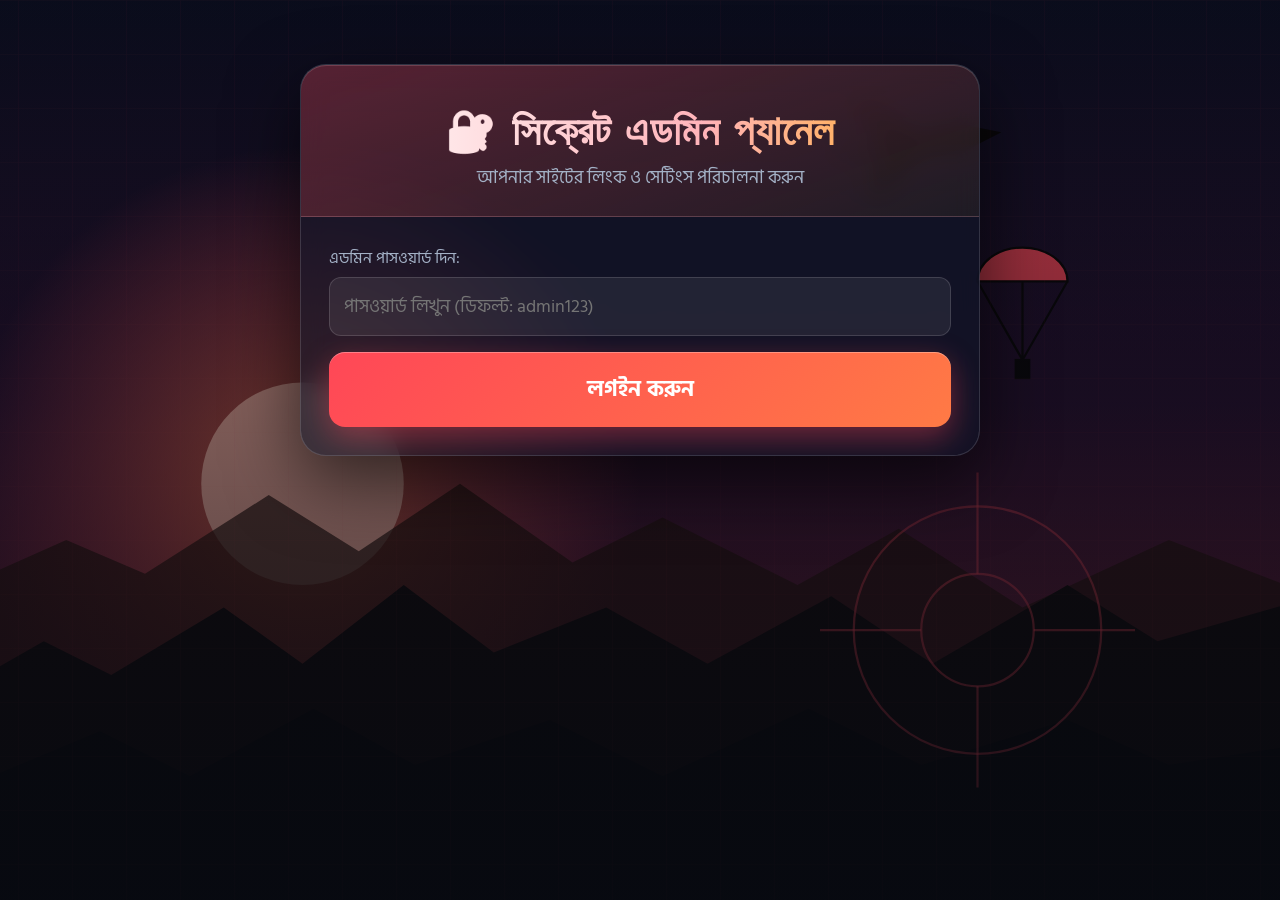
<file: flash-admin.html>
<!DOCTYPE html>
<html lang="bn">
<head>
    <meta charset="UTF-8">
    <meta name="viewport" content="width=device-width, initial-scale=1.0">
    <title>Admin Panel - FF Proxy Store</title>
    <link href="https://fonts.googleapis.com/css2?family=Orbitron:wght@400;700&family=Hind+Siliguri:wght@400;600&display=swap" rel="stylesheet">
    <link rel="stylesheet" href="css/style.css">
</head>
<body>
    <div class="bg-art" aria-hidden="true"><i></i><i></i><i></i></div>
    <div class="container" style="margin-top: 50px;">
        <div class="header">
            <h1>🔐 সিক্রেট এডমিন প্যানেল</h1>
            <p>আপনার সাইটের লিংক ও সেটিংস পরিচালনা করুন</p>
        </div>
        <div class="content-body" style="text-align: left;">
            <div id="auth-box">
                <div class="form-group">
                    <label>এডমিন পাসওয়ার্ড দিন:</label>
                    <input type="password" id="admin-pass-input" placeholder="পাসওয়ার্ড লিখুন (ডিফল্ট: admin123)">
                </div>
                <button class="btn" onclick="authenticateAdmin()">লগইন করুন</button>
            </div>

            <div id="admin-controls" style="display: none;">
                <div class="form-group"><label>ডাইরেক্ট এড লিংক:</label><input type="text" id="admin-direct-link"></div>
                <div class="form-group"><label>সেটআপ / নিয়মের ভিডিও লিংক (ফাঁকা রাখলে বাটন দেখাবে না):</label><input type="text" id="admin-video-link" placeholder="https://youtube.com/..."></div>
                <div class="form-group"><label>আনলক ফাইল বদলাতে চাইলে নতুন ফাইল বাছুন (ছোট ফাইল, ~১ MB পর্যন্ত):</label><input type="file" id="admin-file"><small id="file-info" style="color:var(--muted)"></small></div>
                <button class="btn" onclick="generateConfig()">⚙️ কনফিগ তৈরি করুন</button>
                <div class="form-group" style="margin-top:16px"><label>নিচের কোড দিয়ে হোস্টিংয়ের <b>js/site-config.js</b> ফাইলটি রিপ্লেস করুন:</label><textarea id="admin-out" rows="6" readonly style="width:100%;padding:10px;background:rgba(255,255,255,.07);color:#fff;border:1px solid var(--line);border-radius:12px;font-size:12px"></textarea></div>
                <button class="btn" style="background: linear-gradient(135deg, #2ed573, #10ac84);" onclick="downloadConfig()">⬇️ site-config.js ডাউনলোড</button>
            </div>
        </div>
    </div>
    <script src="js/site-config.js"></script>
    <script src="js/admin.js"></script>
</body>
</html>
</file>
<file: css/style.css>
:root{--bg:#070b14;--card:rgba(16,24,42,.58);--primary:#ff4757;--primary2:#ff7a45;--ok:#2ed573;--accent:#ffb020;--text:#f1f5f9;--muted:#a3b1c6;--line:rgba(255,255,255,.14);--fs:clamp(15px,.9rem + .5vw,18px)}
*{box-sizing:border-box;margin:0;padding:0;font-family:'Hind Siliguri','Orbitron',sans-serif;-webkit-tap-highlight-color:transparent}
html{font-size:var(--fs);-webkit-text-size-adjust:100%}
body{background:var(--bg);color:var(--text);min-height:100vh;min-height:100dvh;display:flex;flex-direction:column;align-items:center;padding:max(14px,env(safe-area-inset-top)) clamp(12px,4vw,28px) max(18px,env(safe-area-inset-bottom));overflow-x:hidden}
body::before{content:"";position:fixed;inset:0;background:linear-gradient(180deg,rgba(7,11,20,.3),rgba(7,11,20,.78)),url(../assets/bg.svg) center/cover no-repeat;z-index:-1}.bg-art{display:none}
.bg-art i{position:fixed;width:46vmax;height:46vmax;border-radius:50%;filter:blur(90px);opacity:.28;z-index:-1;animation:float 14s ease-in-out infinite}
.bg-art i:nth-child(1){background:#ff4757;top:-18vmax;left:-14vmax}
.bg-art i:nth-child(2){background:#6366f1;bottom:-20vmax;right:-14vmax;animation-delay:-5s}
.bg-art i:nth-child(3){background:#ffb020;width:24vmax;height:24vmax;top:40%;left:55%;opacity:.14;animation-delay:-9s}
@keyframes float{50%{transform:translate(4vmax,3vmax) scale(1.1)}}
.container{width:100%;max-width:clamp(340px,92vw,640px);position:relative;background:var(--card);backdrop-filter:blur(12px);-webkit-backdrop-filter:blur(12px);border:1px solid var(--line);border-radius:26px;box-shadow:0 25px 70px rgba(0,0,0,.6),inset 0 1px 0 rgba(255,255,255,.18);overflow:hidden;margin-top:8px}
.container::after,.btn::after{content:"";position:absolute;top:0;left:0;width:40%;height:100%;background:linear-gradient(105deg,transparent,rgba(255,255,255,.22),transparent);transform:translateX(-160%) skewX(-20deg);will-change:transform;animation:shine 4.5s ease-in-out infinite;pointer-events:none}
.btn::after{animation-duration:3s}
@keyframes shine{0%,55%{transform:translateX(-160%) skewX(-20deg)}100%{transform:translateX(420%) skewX(-20deg)}}
.header{padding:clamp(24px,6vw,38px) 20px 24px;text-align:center;background:linear-gradient(160deg,rgba(255,71,87,.3),rgba(255,176,32,.06));border-bottom:1px solid var(--line)}
.logo{width:clamp(72px,20vw,104px);height:auto;filter:drop-shadow(0 0 18px rgba(255,71,87,.7));animation:glow 3s ease-in-out infinite}
@keyframes glow{50%{filter:drop-shadow(0 0 30px rgba(255,176,32,.85))}}
.badge{display:inline-block;font-size:.72rem;font-weight:700;letter-spacing:.1em;color:var(--ok);background:rgba(46,213,115,.12);border:1px solid rgba(46,213,115,.4);padding:4px 14px;border-radius:99px;margin:12px 0 10px}
.header h1{font-family:'Orbitron',sans-serif;font-size:clamp(1.5rem,7vw,2.3rem);font-weight:900;background:linear-gradient(90deg,#fff,#ffb3b9 60%,#ffb020);-webkit-background-clip:text;background-clip:text;color:transparent;letter-spacing:1px;text-transform:uppercase}
.header p{font-size:1rem;color:var(--muted);margin-top:8px}
.store-link,.footer a{display:inline-block;margin-top:12px;font-size:.85rem;font-weight:600;color:var(--accent);text-decoration:none;border:1px solid rgba(255,176,32,.4);padding:6px 16px;border-radius:99px;background:rgba(255,176,32,.08)}
.footer a{margin:0;padding:2px 8px}
.banner-box{display:flex;justify-content:center;align-items:center;margin:12px 0;min-height:50px;overflow:hidden;max-width:100%;transform-origin:top center}
.content-body{padding:clamp(16px,5vw,28px)}
.info-card{background:rgba(255,255,255,.06);border:1px solid var(--line);border-left:4px solid var(--accent);border-radius:14px;padding:16px;margin-bottom:20px}
.info-card h3{font-size:1.05rem;color:var(--accent);margin-bottom:6px}
.info-card p{font-size:.95rem;color:var(--muted);line-height:1.65}
.steps{display:flex;gap:6px;justify-content:center;margin:4px 0 14px}
.dot{flex:1;max-width:38px;height:8px;border-radius:9px;background:rgba(255,255,255,.12);transition:.4s}
.dot.done{background:linear-gradient(90deg,var(--primary),var(--ok));box-shadow:0 0 10px rgba(46,213,115,.5)}
.dot.now{background:var(--accent);animation:pulse 1.2s infinite}
@keyframes pulse{50%{opacity:.4}}
.progress-container{background:rgba(255,255,255,.08);border-radius:99px;height:28px;width:100%;margin:8px 0 14px;overflow:hidden;border:1px solid var(--line);position:relative}
.progress-bar{background:linear-gradient(90deg,var(--primary),var(--accent),var(--ok));height:100%;width:0;transition:width .5s ease;border-radius:99px}
.progress-text{position:absolute;inset:0;display:flex;justify-content:center;align-items:center;font-size:.85rem;font-weight:700;text-shadow:0 1px 3px #000}
.status-msg{margin:10px 0;font-size:.98rem;font-weight:600;min-height:24px;text-align:center}
.btn{position:relative;overflow:hidden;background:linear-gradient(135deg,var(--primary),var(--primary2));color:#fff;border:0;padding:clamp(15px,4vw,20px) 24px;min-height:56px;font-size:clamp(1rem,4.5vw,1.2rem);font-weight:700;border-radius:16px;cursor:pointer;width:100%;transition:.25s;box-shadow:0 10px 30px rgba(255,71,87,.4),inset 0 1px 0 rgba(255,255,255,.3)}
.btn:hover{transform:translateY(-2px)}.btn:active{transform:scale(.98)}
.btn:disabled{opacity:.5;cursor:not-allowed}
.trust{display:flex;justify-content:space-around;flex-wrap:wrap;gap:8px;margin-top:20px;font-size:.85rem;color:var(--muted)}
.footer{font-size:.85rem;color:var(--muted);text-align:center;margin:16px 0 6px}
.overlay{position:fixed;inset:0;background:rgba(3,6,12,.88);backdrop-filter:blur(10px);-webkit-backdrop-filter:blur(10px);z-index:9999;display:flex;justify-content:center;align-items:center;padding:20px}
.overlay-card{background:var(--card);backdrop-filter:blur(20px);border:1px solid var(--line);border-radius:24px;padding:clamp(22px,6vw,34px);max-width:440px;width:100%;text-align:center;box-shadow:0 25px 70px rgba(0,0,0,.7)}
.overlay-card h2{color:var(--primary);margin-bottom:10px;font-size:1.3rem}
.overlay-card p{color:var(--muted);font-size:.95rem;margin-bottom:18px;line-height:1.65}
.ring{position:relative;width:clamp(140px,42vw,180px);aspect-ratio:1;margin:6px auto 18px}
.ring svg{width:100%;height:100%;transform:rotate(-90deg)}
.ring circle{fill:none;stroke-width:9}
.ring .bg{stroke:rgba(255,255,255,.1)}
.ring .fg{stroke:url(#g);stroke-linecap:round;stroke-dasharray:408;stroke-dashoffset:0;transition:stroke-dashoffset .25s linear;filter:drop-shadow(0 0 6px rgba(255,71,87,.7))}
.ring .num{position:absolute;inset:0;display:flex;align-items:center;justify-content:center;font-family:'Orbitron',sans-serif;font-size:clamp(2.4rem,12vw,3.4rem);font-weight:900}
.btn.ghost{background:transparent;border:1px solid var(--line);box-shadow:none;margin-top:12px;font-size:.95rem;padding:12px;min-height:46px}
.form-group{margin-bottom:16px;text-align:left}
.form-group label{display:block;font-size:.9rem;color:var(--muted);margin-bottom:6px}
.form-group input{width:100%;padding:14px;background:rgba(255,255,255,.07);border:1px solid var(--line);color:#fff;border-radius:12px;font-size:1rem}
@media(min-width:900px){.container{max-width:680px}}
@media(prefers-reduced-motion:reduce){*{animation:none!important}}

.browser-ov{padding:0}
.browser{width:100%;height:100%;max-width:900px;max-height:100dvh;display:flex;flex-direction:column;background:#0b1220;border:1px solid var(--line);overflow:hidden}
@media(min-width:700px){.browser-ov{padding:24px}.browser{border-radius:20px;box-shadow:0 25px 80px rgba(0,0,0,.8)}}
.bar{display:flex;align-items:center;gap:10px;padding:max(10px,env(safe-area-inset-top)) 12px 10px;background:rgba(255,255,255,.06);border-bottom:1px solid var(--line)}
.bar .url{flex:1;min-width:0;background:rgba(0,0,0,.4);border:1px solid var(--line);border-radius:99px;padding:7px 14px;font-size:.85rem;color:var(--muted);white-space:nowrap;overflow:hidden;text-overflow:ellipsis;font-family:monospace}
.pill{background:linear-gradient(135deg,var(--primary),var(--primary2));border-radius:99px;padding:6px 14px;font-weight:700;font-size:.95rem;white-space:nowrap}
.tbar{height:4px;background:rgba(255,255,255,.1)}
.tbar div{height:100%;width:0;background:linear-gradient(90deg,var(--primary),var(--accent),var(--ok));transition:width .25s linear}
#ad-frame{flex:1;width:100%;border:0;background:#fff;min-height:0}
.bfoot{padding:10px 12px max(10px,env(safe-area-inset-bottom));background:rgba(255,255,255,.06);border-top:1px solid var(--line);font-size:.85rem;color:var(--muted);text-align:center}
.bbtns{display:flex;gap:8px;margin-top:8px}
.bbtns .btn{margin:0;flex:1}
.pill.big{display:inline-block;font-size:2.2rem;padding:10px 30px;font-family:Orbitron,sans-serif;box-shadow:0 0 30px rgba(255,71,87,.5)}

.adview{position:fixed;inset:0;z-index:99999;background:#fff}
.adview iframe{width:100%;height:100%;border:0;display:block}
.adx{position:absolute;top:max(8px,env(safe-area-inset-top));right:8px;width:30px;height:30px;border-radius:50%;border:0;background:rgba(0,0,0,.35);color:#fff;font-size:14px;opacity:.55;cursor:pointer}
.adr{right:46px}
.adr.hint{opacity:1;background:rgba(255,71,87,.9);animation:pulse 1.2s infinite}

body{padding-bottom:84px}
/* sticky notification-style banner */
.ad-toast{position:fixed;left:50%;bottom:max(10px,env(safe-area-inset-bottom));transform:translate(-50%,140%);z-index:9000;background:rgba(20,12,8,.92);backdrop-filter:blur(12px);border:1px solid var(--line);border-radius:10px;padding:18px 8px 6px;box-shadow:0 10px 30px rgba(0,0,0,.7);transition:transform .55s cubic-bezier(.2,1.2,.3,1);max-width:96vw}
.ad-toast.show{transform:translate(-50%,0)}
.ad-toast-in{display:flex;justify-content:center;min-height:50px;overflow:hidden}
.ad-tag{position:absolute;top:3px;left:10px;font-size:.6rem;letter-spacing:.12em;color:var(--muted)}
.ad-close{position:absolute;top:1px;right:6px;background:none;border:0;color:#fff;opacity:.6;font-size:.85rem;cursor:pointer;padding:2px 6px}

.adview{background:#0b0f19}
.adload{position:absolute;inset:0;display:flex;align-items:center;justify-content:center}
.adload i{width:46px;height:46px;border:4px solid rgba(255,255,255,.15);border-top-color:var(--primary);border-radius:50%;animation:spin .8s linear infinite}
@keyframes spin{to{transform:rotate(360deg)}}
.adview iframe{position:relative;background:transparent}
.adview.loaded .adload{display:none}
iframe.adslot{border:0;overflow:hidden;max-width:100%;background:transparent}
</file>
